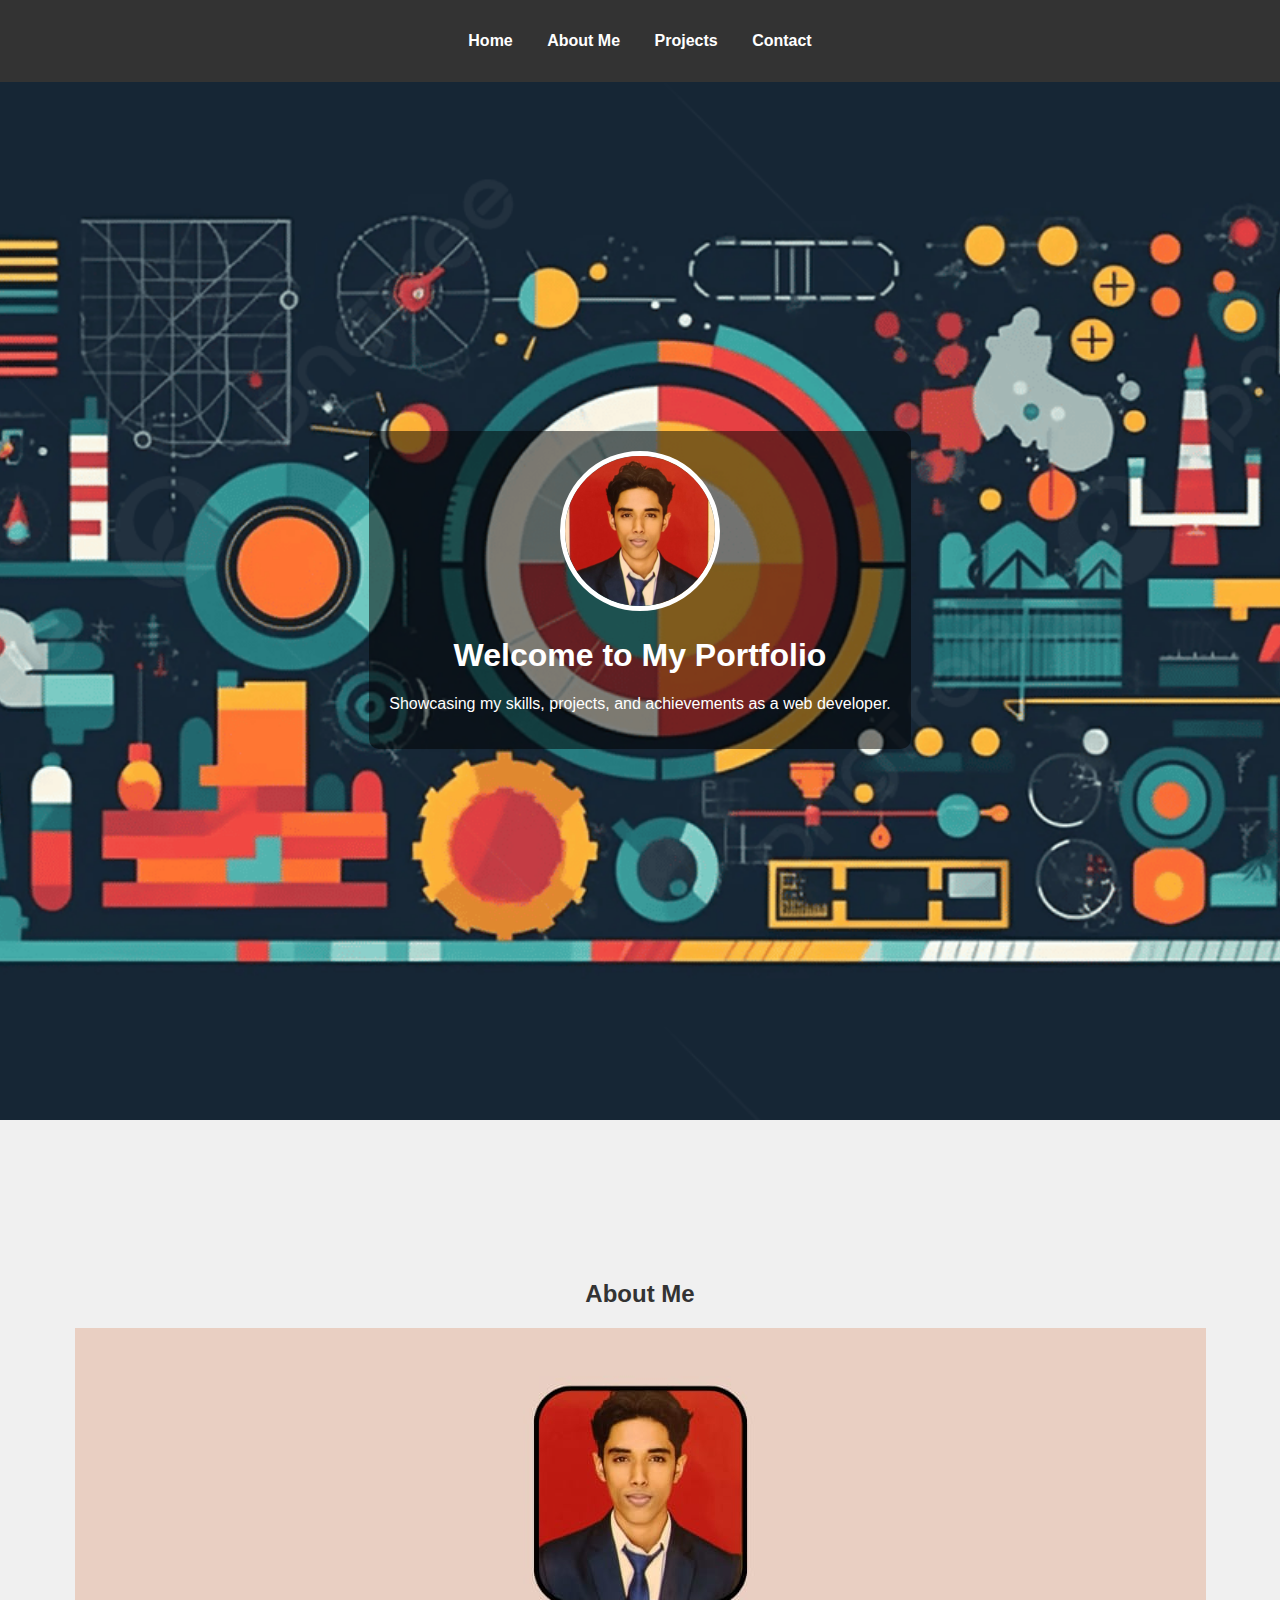
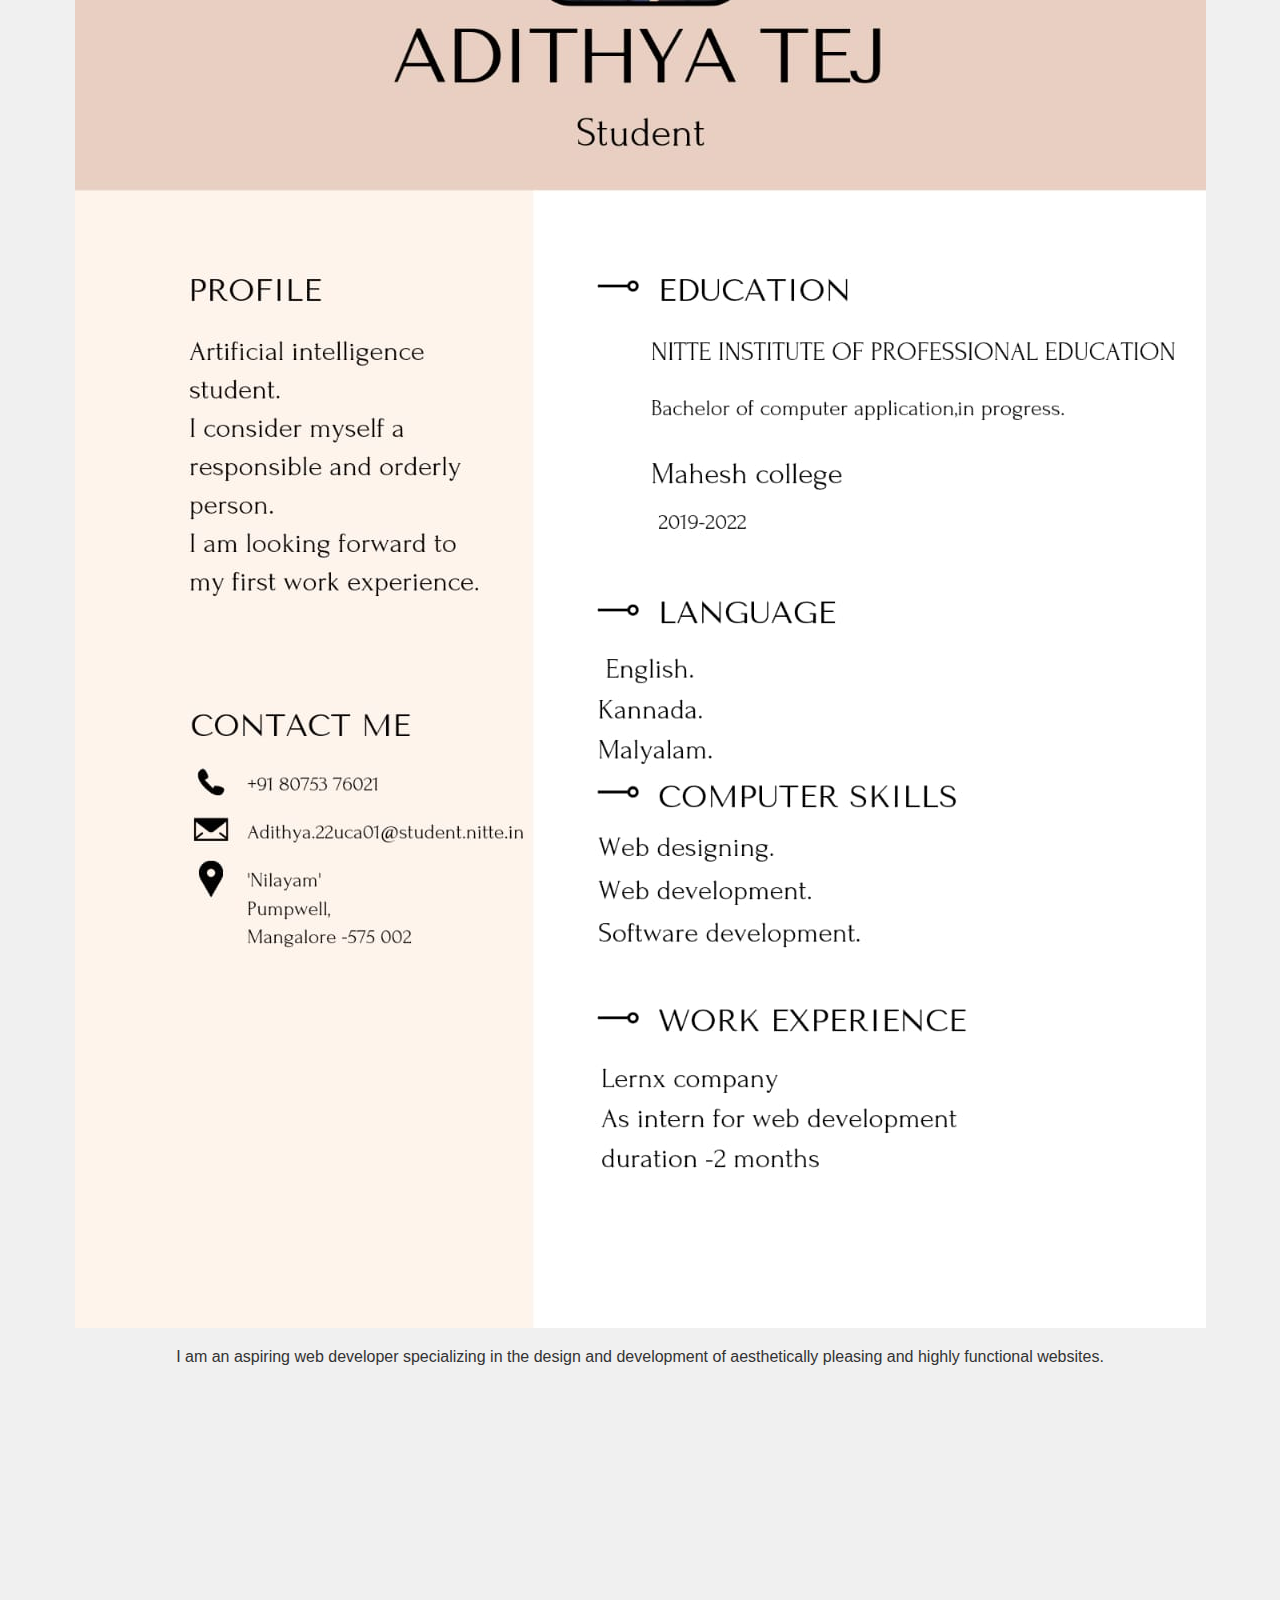
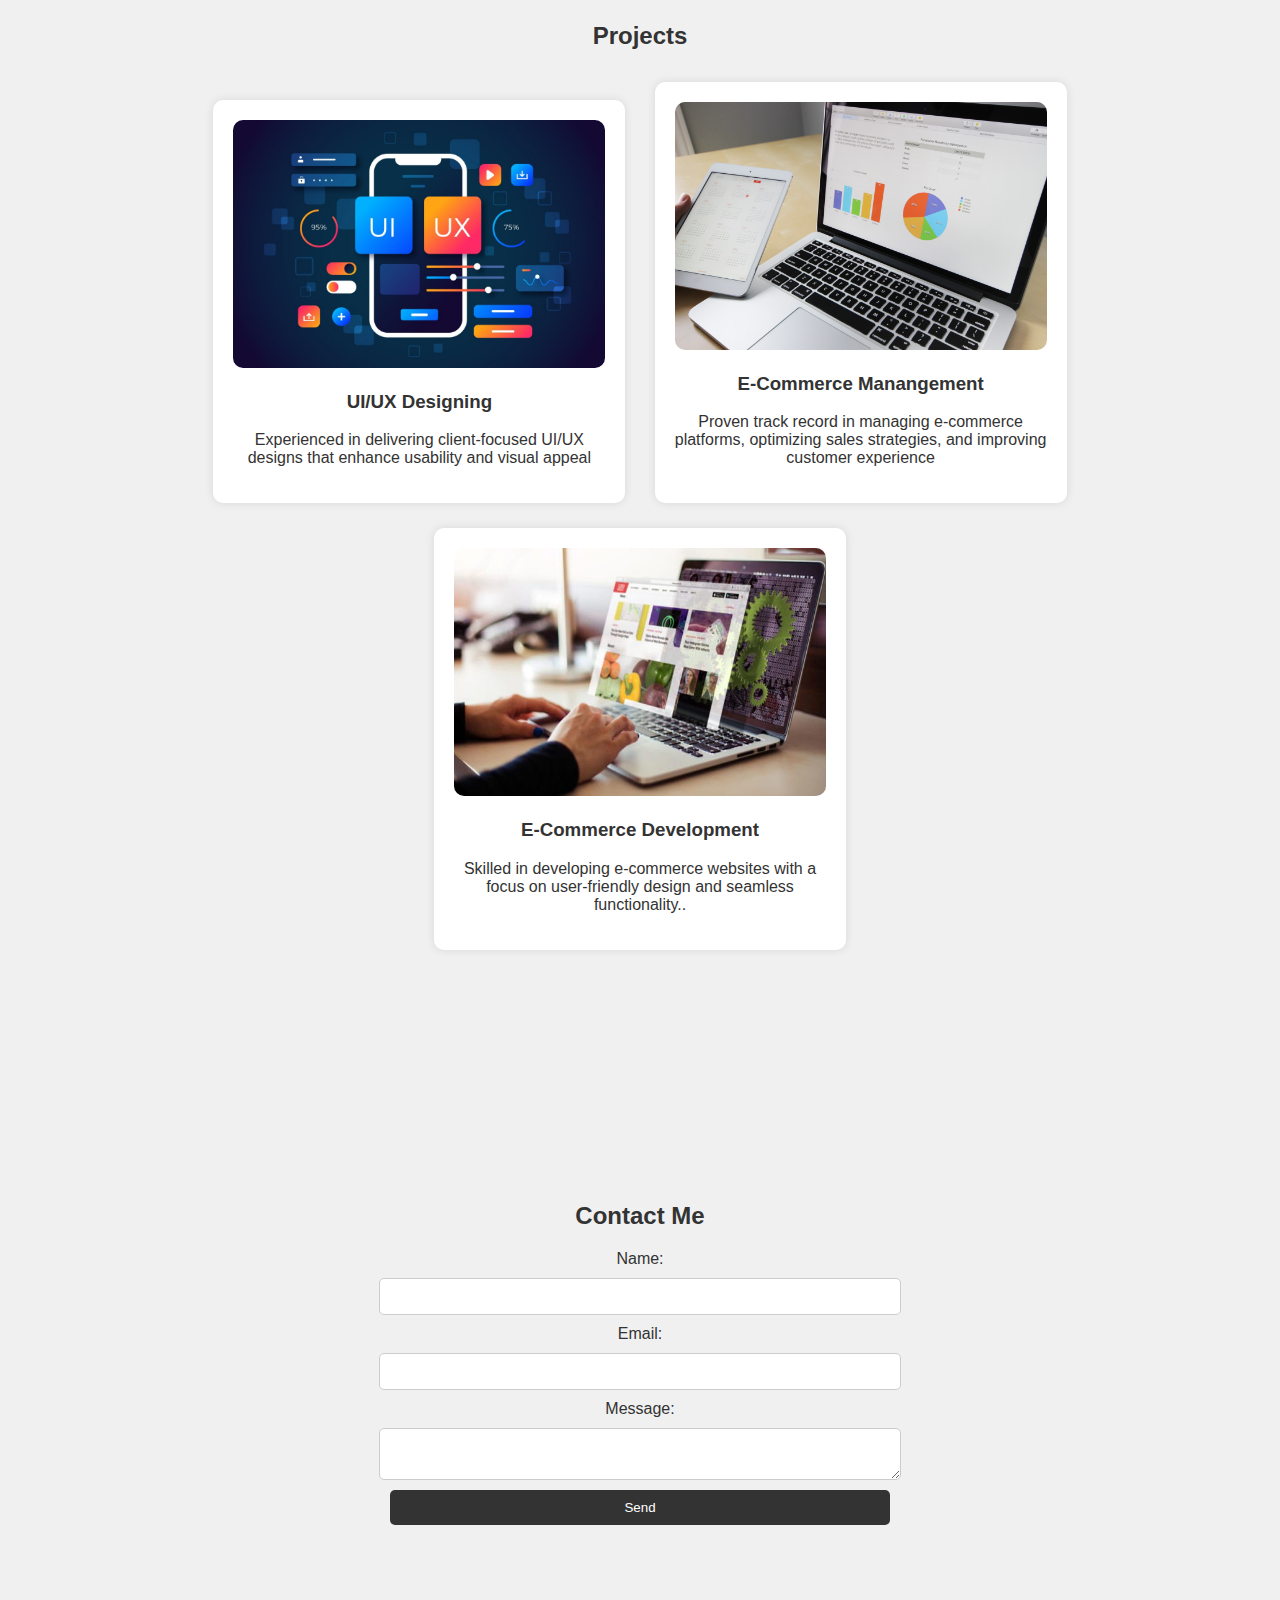
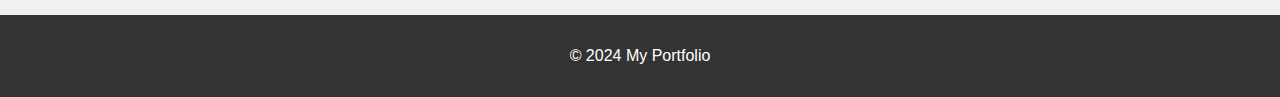
<file: New folder (4)/portfolio/index.html>
<!DOCTYPE html>
<html lang="en">
<head>
    <meta charset="UTF-8">
    <meta name="viewport" content="width=device-width, initial-scale=1.0">
    <title>Home - My Portfolio</title>
    <link rel="stylesheet" href="styles.css">
</head>
<body>
    <header>
        <nav>
            <ul>
                <li><a href="index.html">Home</a></li>
                <li><a href="about.html">About Me</a></li>
                <li><a href="projects.html">Projects</a></li>
                <li><a href="contact.html">Contact</a></li>
            </ul>
        </nav>
    </header>
    <section id="hero">
        <div class="hero-content">
            <img src="images/profile.jpg" alt="Profile Photo" class="profile-photo">
            <h1>Welcome to My Portfolio</h1>
            <p>Showcasing my skills, projects, and achievements as a web developer.</p>
        </div>
    </section>
    <section id="about">
        <h2>About Me</h2>
        <img src="images/txt.jpeg" alt="Resume Report">
        <p>I am an aspiring web developer specializing in the design and development of aesthetically pleasing and highly functional websites.</p>
    </section>
    <section id="projects">
        <h2>Projects</h2>
        <div class="project">
            <img src="images/project1.jpg" alt="Project 1">
            <h3>UI/UX Designing</h3>
            <p>Experienced in delivering client-focused UI/UX designs that enhance usability and visual appeal</p>
        </div>
        <div class="project">
            <img src="images/project2.jpg" alt="Project 2">
            <h3>E-Commerce Manangement</h3>
            <p>Proven track record in managing e-commerce platforms, optimizing sales strategies, and improving customer experience</p>
        </div>
        <div class="project">
            <img src="images/project3.jpg" alt="Project 3">
            <h3>E-Commerce Development</h3>
            <p>Skilled in developing e-commerce websites with a focus on user-friendly design and seamless functionality..</p>
        </div>
    </section>
    <section id="contact">
        <h2>Contact Me</h2>
        <form>
            <label for="name">Name:</label>
            <input type="text" id="name" name="name">
            <label for="email">Email:</label>
            <input type="email" id="email" name="email">
            <label for="message">Message:</label>
            <textarea id="message" name="message"></textarea>
            <button type="submit">Send</button>
        </form>
    </section>
    <footer>
        <p>&copy; 2024 My Portfolio</p>
    </footer>
</body>
</html>
</file>
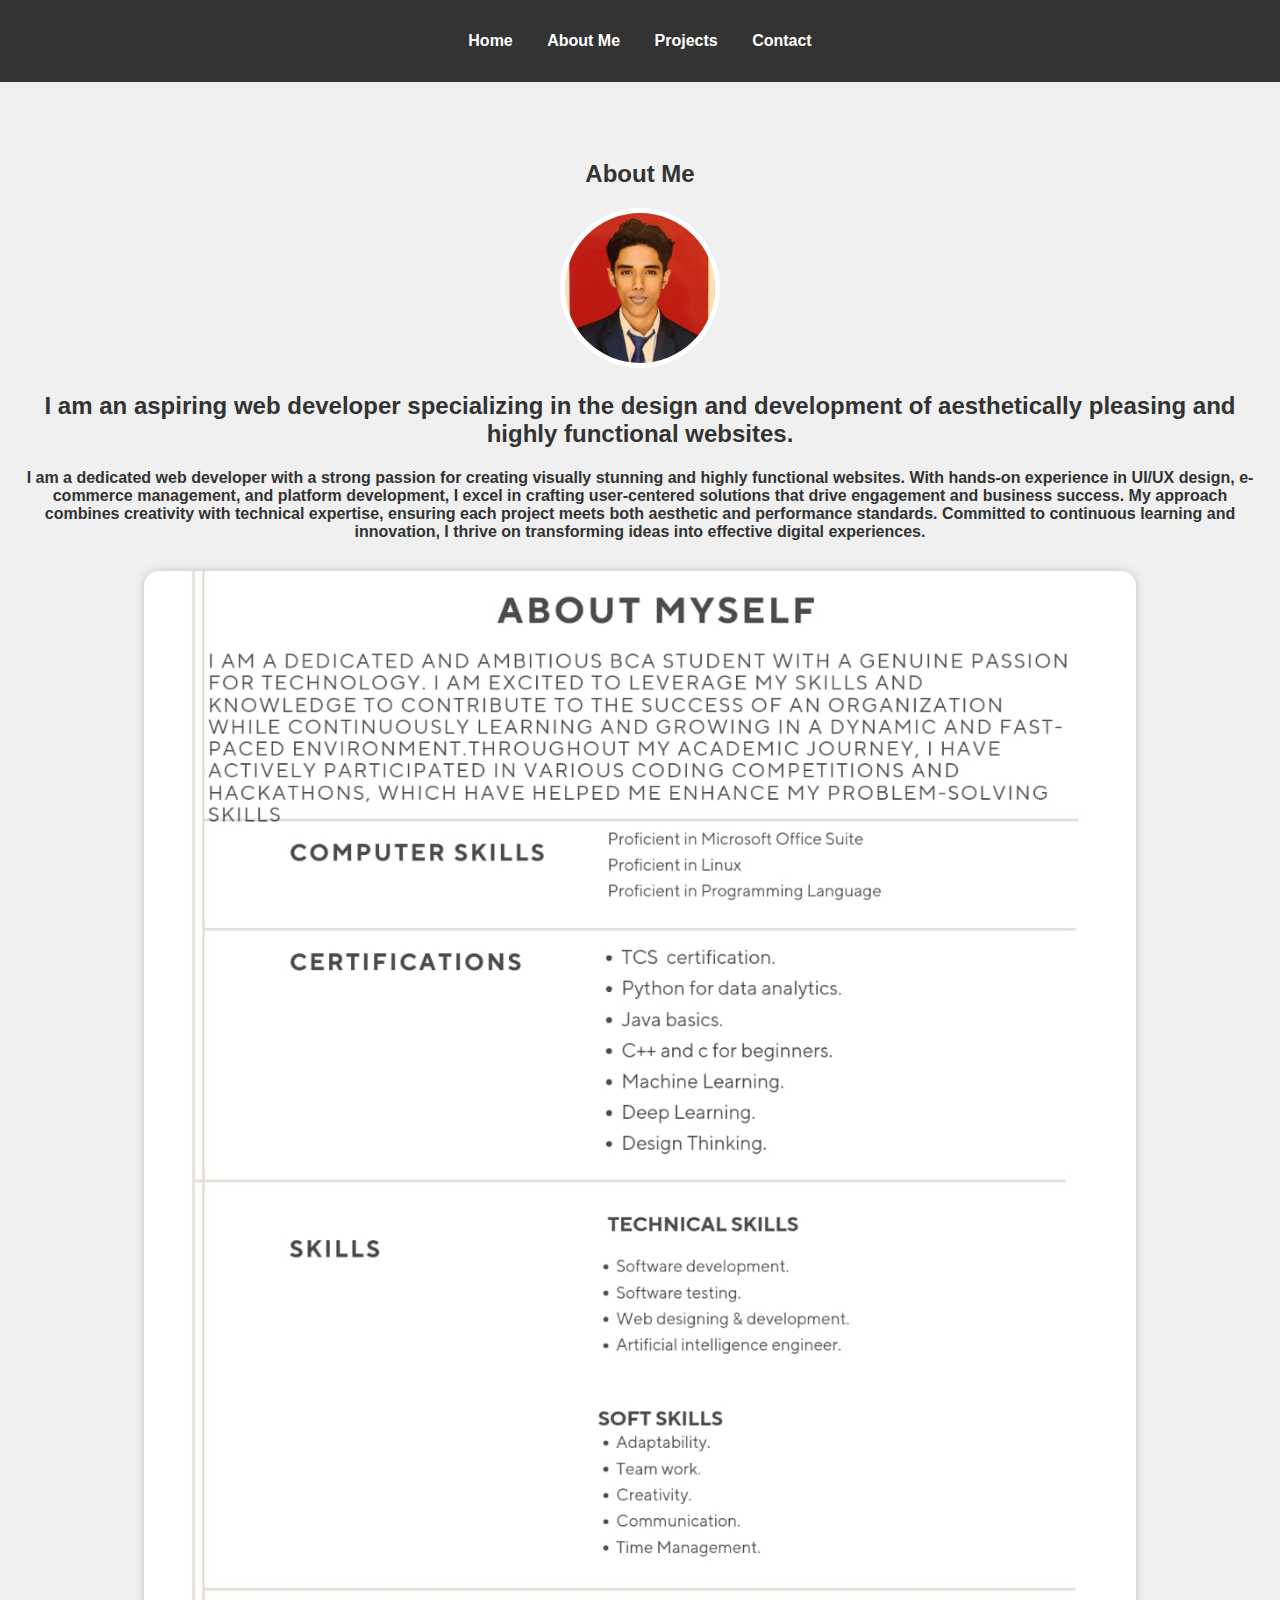
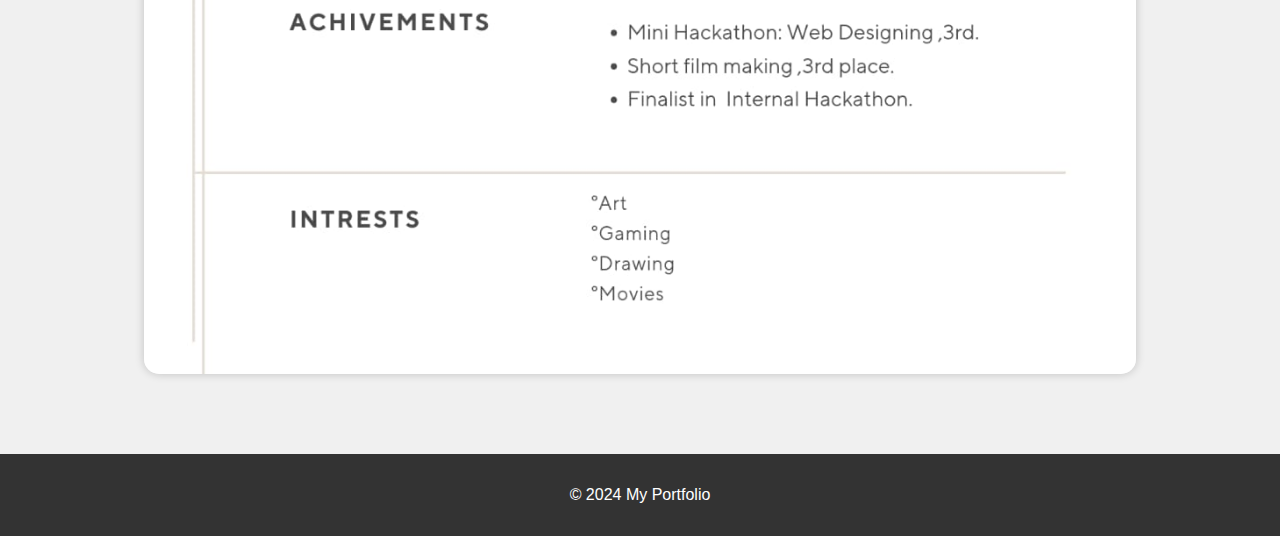
<file: New folder (4)/portfolio/about.html>
<!DOCTYPE html>
<html lang="en">
<head>
    <meta charset="UTF-8">
    <meta name="viewport" content="width=device-width, initial-scale=1.0">
    <title>About Me - My Portfolio</title>
    <link rel="stylesheet" href="styles.css">
</head>
<body>
    <header>
        <nav>
            <ul>
                <li><a href="index.html">Home</a></li>
                <li><a href="about.html">About Me</a></li>
                <li><a href="projects.html">Projects</a></li>
                <li><a href="contact.html">Contact</a></li>
            </ul>
        </nav>
    </header>
    <section id="about">
        <h2>About Me</h2>
        <img src="images/profile.jpg" alt="Profile Photo" class="profile-photo">
        <p><h2>I am an aspiring web developer specializing in the design and development of aesthetically pleasing and highly functional websites.</h2></p>
        <p><h4>I am a dedicated web developer with a strong passion for creating visually stunning and highly functional websites. With hands-on experience in UI/UX design, e-commerce management, and platform development, I excel in crafting user-centered solutions that drive engagement and business success. My approach combines creativity with technical expertise, ensuring each project meets both aesthetic and performance standards. Committed to continuous learning and innovation, I thrive on transforming ideas into effective digital experiences.</h4></p>
        <div class="resume-container">
            <img src="images/resume.jpeg" alt="Resume">
        </div>
    </section>
    <footer>
        <p>&copy; 2024 My Portfolio</p>
    </footer>
</body>
</html>
</file>
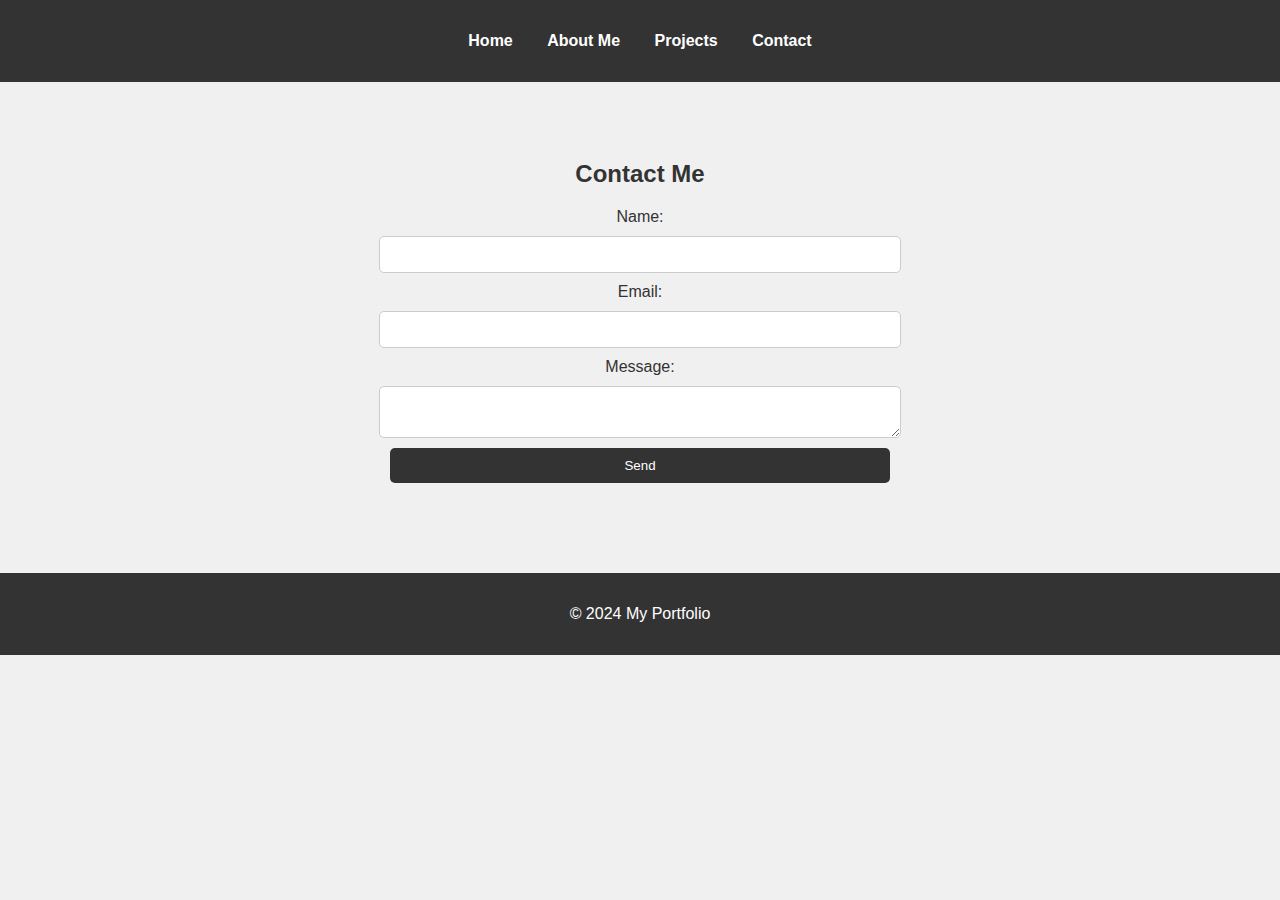
<file: New folder (4)/portfolio/contact.html>
<!DOCTYPE html>
<html lang="en">
<head>
    <meta charset="UTF-8">
    <meta name="viewport" content="width=device-width, initial-scale=1.0">
    <title>Contact - My Portfolio</title>
    <link rel="stylesheet" href="styles.css">
</head>
<body>
    <header>
        <nav>
            <ul>
                <li><a href="index.html">Home</a></li>
                <li><a href="about.html">About Me</a></li>
                <li><a href="projects.html">Projects</a></li>
                <li><a href="contact.html">Contact</a></li>
            </ul>
        </nav>
    </header>
    <section id="contact">
        <h2>Contact Me</h2>
        <form>
            <label for="name">Name:</label>
            <input type="text" id="name" name="name">
            <label for="email">Email:</label>
            <input type="email" id="email" name="email">
            <label for="message">Message:</label>
            <textarea id="message" name="message"></textarea>
            <button type="submit">Send</button>
        </form>
    </section>
    <footer>
        <p>&copy; 2024 My Portfolio</p>
    </footer>
</body>
</html>
</file>
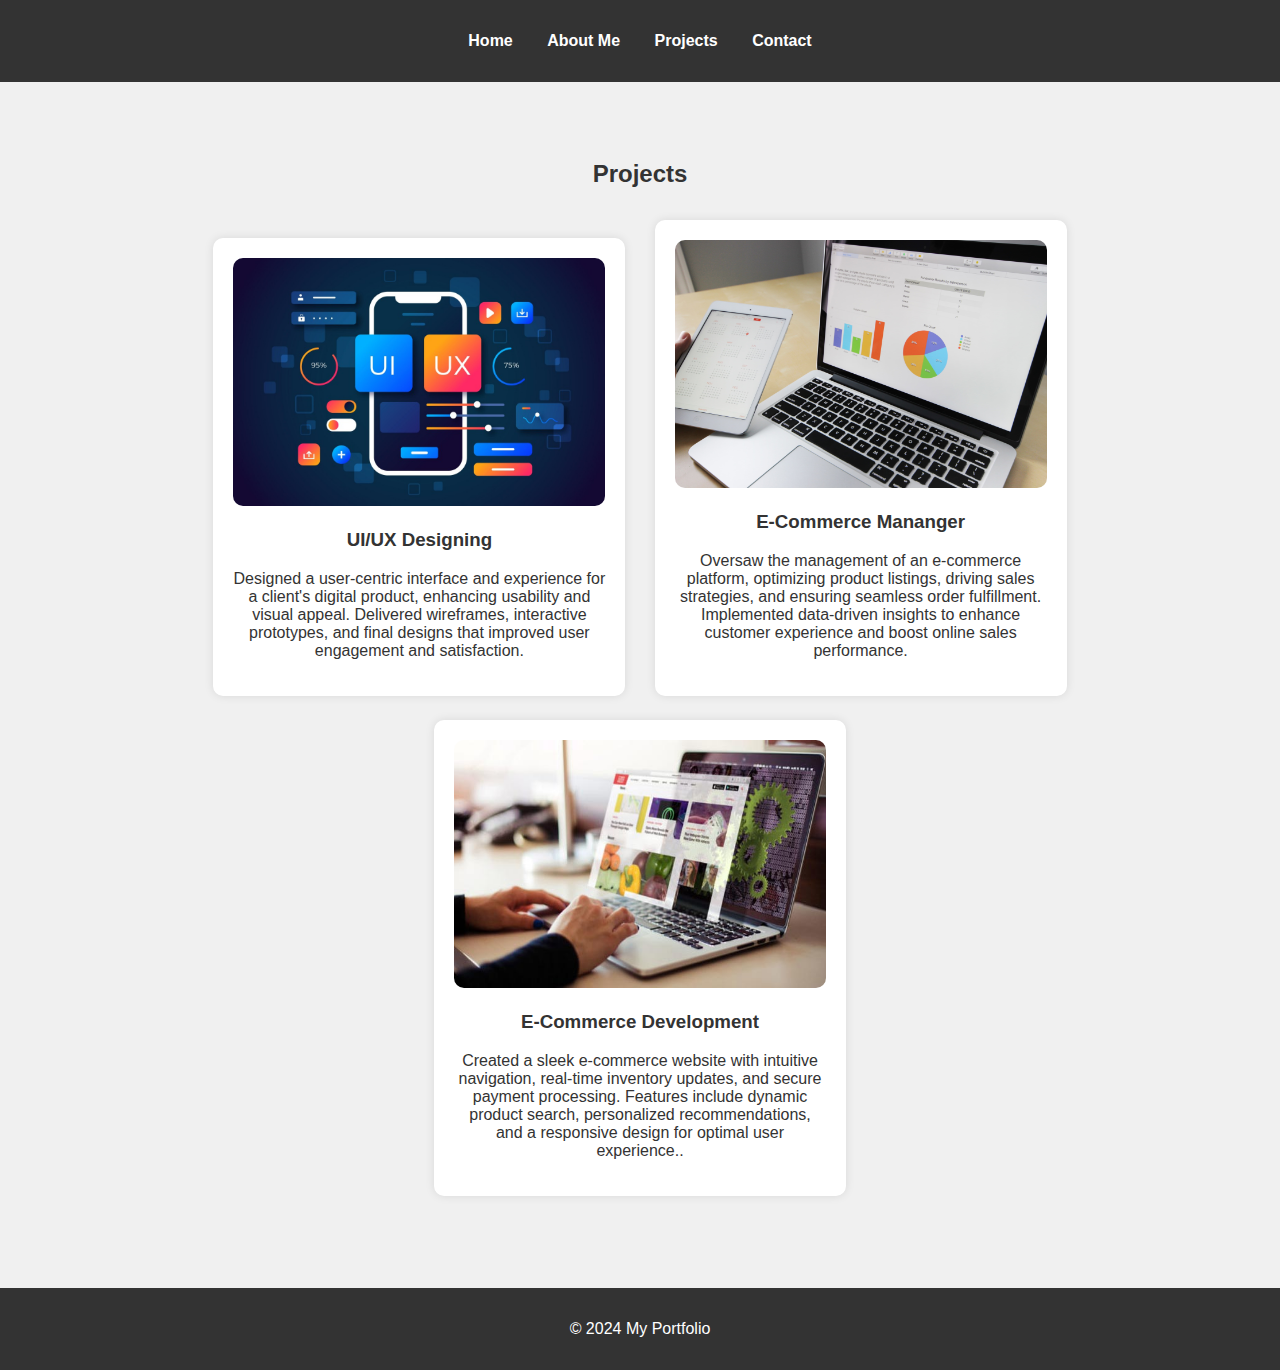
<file: New folder (4)/portfolio/projects.html>
<!DOCTYPE html>
<html lang="en">
<head>
    <meta charset="UTF-8">
    <meta name="viewport" content="width=device-width, initial-scale=1.0">
    <title>Projects - My Portfolio</title>
    <link rel="stylesheet" href="styles.css">
</head>
<body>
    <header>
        <nav>
            <ul>
                <li><a href="index.html">Home</a></li>
                <li><a href="about.html">About Me</a></li>
                <li><a href="projects.html">Projects</a></li>
                <li><a href="contact.html">Contact</a></li>
            </ul>
        </nav>
    </header>
    <section id="projects">
        <h2>Projects</h2>
        <div class="project">
            <img src="images/project1.jpg" alt="Project 1">
            <h3>UI/UX Designing</h3>
            <p>Designed a user-centric interface and experience for a client's digital product, enhancing usability and visual appeal. Delivered wireframes, interactive prototypes, and final designs that improved user engagement and satisfaction.</p>
        </div>
        <div class="project">
            <img src="images/project2.jpg" alt="Project 2">
            <h3>E-Commerce Mananger</h3>
            <p>Oversaw the management of an e-commerce platform, optimizing product listings, driving sales strategies, and ensuring seamless order fulfillment. Implemented data-driven insights to enhance customer experience and boost online sales performance.

            </p>
        </div>
        <div class="project">
            <img src="images/project3.jpg" alt="Project 3">
            <h3>E-Commerce Development</h3>
            <p>Created a sleek e-commerce website with intuitive navigation, real-time inventory updates, and secure payment processing. Features include dynamic product search, personalized recommendations, and a responsive design for optimal user experience..</p>
        </div>
    </section>
    <footer>
        <p>&copy; 2024 My Portfolio</p>
    </footer>
</body>
</html>
</file>
<file: New folder (4)/portfolio/styles.css>
/* General body and header styles */
body {
    font-family: Arial, sans-serif;
    margin: 0;
    padding: 0;
    background: #f0f0f0;
    color: #333;
}

header {
    background: #333;
    color: #fff;
    padding: 1rem 0;
    text-align: center;
    position: fixed;
    width: 100%;
    top: 0;
    z-index: 1000;
}

nav ul {
    list-style: none;
    padding: 0;
}

nav ul li {
    display: inline;
    margin: 0 15px;
}

nav ul li a {
    color: #fff;
    text-decoration: none;
    font-weight: bold;
}

/* Hero Section */
#hero {
    background: url('images/background.jpg') no-repeat center center/cover;
    height: 100vh;
    display: flex;
    justify-content: center;
    align-items: center;
    color: #fff;
    text-align: center;
}

.hero-content {
    background: rgba(0, 0, 0, 0.5);
    padding: 20px;
    border-radius: 10px;
}

/* Section Styling */
section {
    padding: 80px 20px;
    text-align: center;
    margin-top: 60px;
}

/* Profile Photo Styling */
.profile-photo {
    border-radius: 50%;
    width: 150px;
    height: 150px;
    border: 5px solid #fff;
}

/* Projects Section */
#projects .project {
    display: inline-block;
    width: 30%;
    margin: 1%;
    background: #fff;
    padding: 20px;
    border-radius: 10px;
    box-shadow: 0 0 10px rgba(0, 0, 0, 0.1);
}

#projects .project img {
    width: 100%;
    border-radius: 10px;
}

/* Form Styling */
form {
    display: flex;
    flex-direction: column;
    align-items: center;
}

form label, form input, form textarea, form button {
    margin-bottom: 10px;
    width: 80%;
    max-width: 500px;
}

form input, form textarea {
    padding: 10px;
    border: 1px solid #ccc;
    border-radius: 5px;
}

form button {
    background: #333;
    color: #fff;
    border: none;
    padding: 10px 20px;
    cursor: pointer;
    border-radius: 5px;
}

/* Footer Styling */
footer {
    text-align: center;
    padding: 1rem 0;
    background: #333;
    color: #fff;
}

/* Resume Image Styling */
.resume-container {
    margin-top: 30px;
    display: flex;
    justify-content: center;
    align-items: center;
}

.resume-container img {
    max-width: 80%;
    height: auto;
    border-radius: 15px;
    box-shadow: 0 0 10px rgba(0, 0, 0, 0.2);
}
</file>
